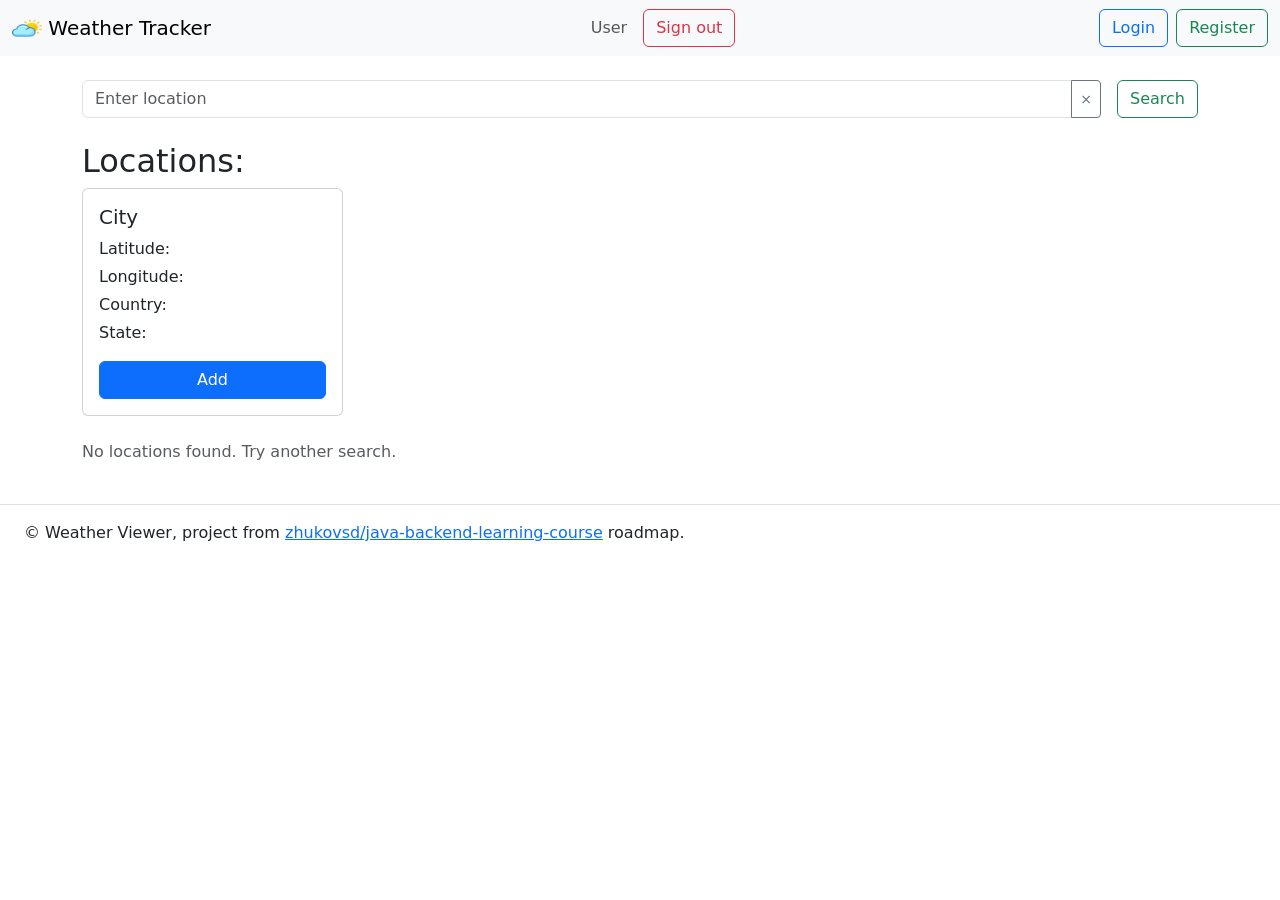
<file: src/main/webapp/WEB-INF/views/search.html>
<!DOCTYPE html>
<html lang="en">
<head>
    <meta charset="UTF-8">
    <title>Weather Viewer – Homepage</title>
    <link href="https://cdn.jsdelivr.net/npm/bootstrap@5.3.0/dist/css/bootstrap.min.css" rel="stylesheet">
    <link rel="stylesheet" th:href="@{/static/style.css}">
    <link rel="icon" type="image/png" th:href="@{/static/weather-app.png}">
</head>
<body>

<nav class="navbar navbar-light bg-light">
    <div class="container-fluid">
        <a class="navbar-brand" href="#" th:href ="@{/home}">
            <img src="../../static/weather-app.png" alt="" width="30" height="24" class="d-inline-block align-text-top">
            Weather Tracker
        </a>

        <div class="d-flex align-items-center" th:if="${username != null}">
            <span class="navbar-text me-3" th:text="${username}">User</span>
            <a href="#" th:href="@{/signout}" class="btn btn-outline-danger">Sign out</a>
        </div>

        <div class="d-flex" th:if="${username == null}">
            <a href="#" th:href="@{/signin}" class="btn btn-outline-primary me-2">Login</a>
            <a href="#" th:href="@{/signup}" class="btn btn-outline-success">Register</a>
        </div>
    </div>
</nav>

<section id="page-content">
    <div class="container mt-4">
        <div class="d-flex my-4">
            <form th:action="@{/weather/search}" method="get" class="d-flex w-100">
                <div class="input-group location-search-input-group me-3">
                    <input class="form-control" type="text"
                           name="location"
                           id = "location"
                           placeholder="Enter location"
                           required>
                    <button class="btn btn-outline-secondary btn-sm clear-input-button" type="button"
                            onclick="this.previousElementSibling.value=''">&times;</button>
                </div>
                <button type="submit" class="btn btn-outline-success">Search</button>
            </form>
        </div>

        <div>
            <h2>Locations:</h2>
            <div class="row">
                <div class="col-12 col-lg-3 col-md-6 mb-4" th:each="loc : ${locations}">
                    <div class="card h-100">
                        <div class="card-body d-flex flex-column">
                            <h5 class="card-title" th:text="${loc.cityName}">City</h5>
                            <p class="card-text mb-1">Latitude: <span th:text="${loc.latitude}"></span></p>
                            <p class="card-text mb-1">Longitude: <span th:text="${loc.longitude}"></span></p>
                            <p class="card-text mb-1">Country: <span th:text="${loc.country}"></span></p>
                            <p class="card-text mb-3">State: <span th:text="${loc.state ?: 'N/A'}"></span></p>
                            <div class="mt-auto">
                                <form th:action="@{/location}" method="post">
                                    <input type="hidden" th:value="${loc.cityName}" name="name"/>
                                    <input type="hidden" th:value="${loc.latitude}" name="latitude"/>
                                    <input type="hidden" th:value="${loc.longitude}" name="longitude"/>
                                    <button type="submit" class="btn btn-primary w-100">Add</button>
                                </form>
                            </div>
                        </div>
                    </div>
                </div>


                <div class="col-12" th:if="${#lists.isEmpty(locations)}">
                    <p class="text-muted">No locations found. Try another search.</p>
                </div>
            </div>
        </div>
    </div>
</section>

<footer class="d-flex flex-wrap justify-content-between align-items-center py-3 mt-4 border-top">
    <div class="px-4">
        <span>© Weather Viewer, project from <a href="https://zhukovsd.github.io/java-backend-learning-course/">zhukovsd/java-backend-learning-course</a> roadmap.</span>
    </div>
</footer>

</body>
</html>
</file>
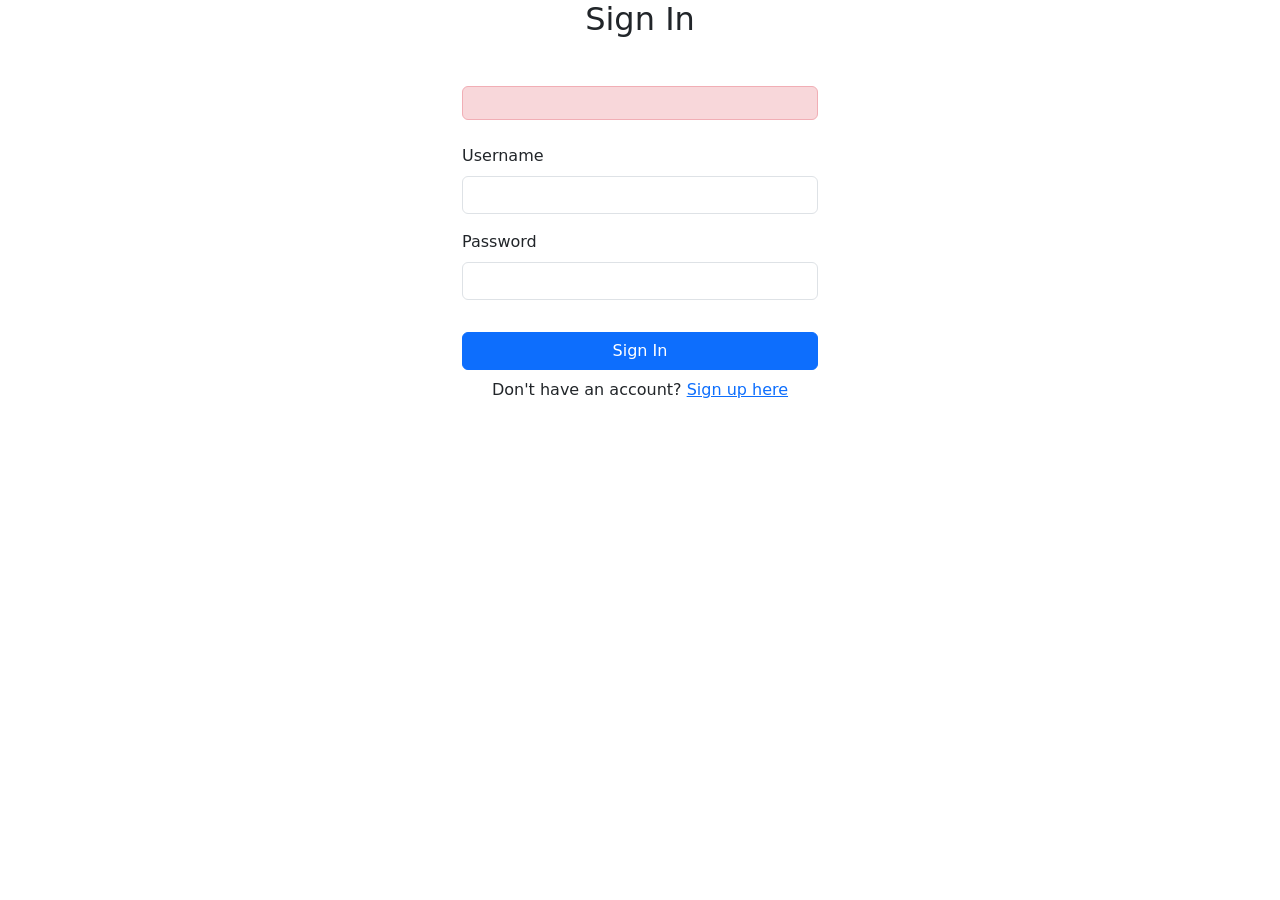
<file: src/main/webapp/WEB-INF/views/sign-in.html>
<!DOCTYPE html>
<html lang="en">
<head>
    <meta charset="UTF-8">
    <title>Weather Viewer – Sign In</title>
    <link href="https://cdn.jsdelivr.net/npm/bootstrap@5.3.0/dist/css/bootstrap.min.css" rel="stylesheet">
    <link rel="stylesheet" th:href="@{/static/style.css}">
    <link rel="icon" type="image/png" th:href="@{/static/weather-app.png}">
</head>
<body>

<div class="container">
    <div class="row justify-content-center">
        <div class="col-6">
            <div class="weather-logo"></div>
        </div>
    </div>

    <h2 class="text-center mb-5">Sign In</h2>

    <div class="row justify-content-center">
        <div class="col-12 col-lg-4 col-md-6 col-sm-12">

            <div class="alert alert-danger text-center"
                 th:if="${errorMessage}"
                 th:text="${errorMessage}">
            </div>

            <form th:action="@{/auth/signin}" method="post" th:object="${signInRequest}" class="mt-4">
                <div class="mb-3">
                    <label for="login" class="form-label">Username</label>
                    <input type="text"
                           class="form-control"
                           id="login"
                           name="login"
                           th:field="*{login}"
                           required/>

                    <div class="text-danger mt-1" th:if="${#fields.hasErrors('login')}" th:errors="*{login}"></div>
                </div>

                <div class="mb-3">
                    <label for="password" class="form-label">Password</label>
                    <input type="password"
                           class="form-control"
                           id="password"
                           name="password"
                           th:field="*{password}"
                           required/>

                    <div class="text-danger mt-1" th:if="${#fields.hasErrors('password')}"
                         th:errors="*{password}"></div>
                </div>

                <button type="submit" class="btn btn-primary w-100 mt-3">Sign In</button>

                <p class="mt-2 text-center">
                    Don't have an account?
                    <a href="#" th:href="@{/auth/signup}">Sign up here</a>
                </p>
            </form>
        </div>
    </div>
</div>

</body>
</html>
</file>
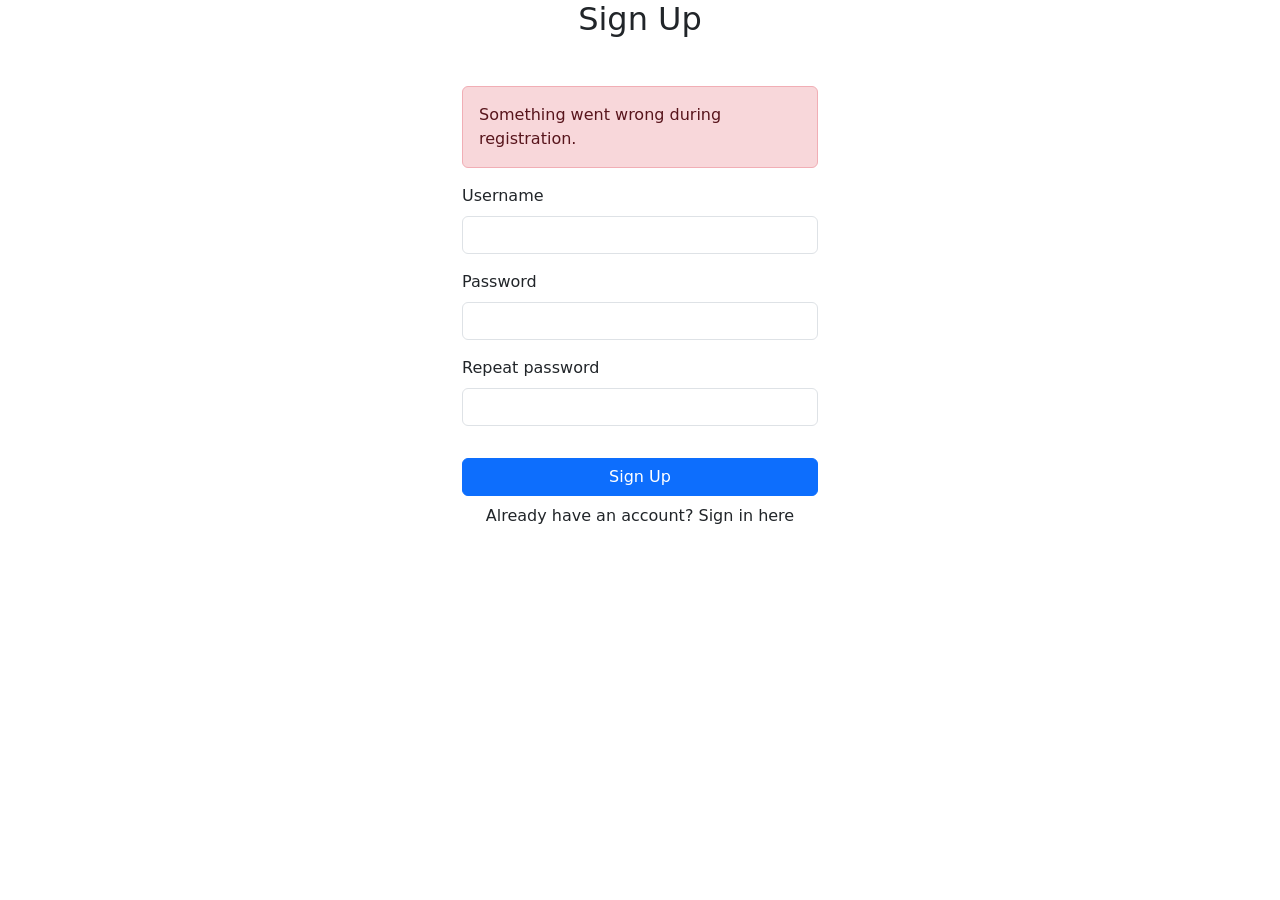
<file: src/main/webapp/WEB-INF/views/sign-up.html>
<!DOCTYPE html>
<html lang="en" xmlns:th="http://www.thymeleaf.org">
<head>
    <meta charset="UTF-8">
    <title>Weather Viewer – Sign Up</title>
    <link href="https://cdn.jsdelivr.net/npm/bootstrap@5.3.0/dist/css/bootstrap.min.css" rel="stylesheet">
    <link rel="stylesheet" th:href="@{/static/style.css}">
    <link rel="icon" type="image/png" th:href="@{/static/weather-app.png}">
</head>
<body>

<div class="container">
    <div class="row justify-content-center">
        <div class="col-6">
            <div class="weather-logo"></div>
        </div>
    </div>

    <h2 class="text-center mb-5">Sign Up</h2>

    <div class="row justify-content-center" th:if="${errorMessage}">
        <div class="col-12 col-lg-4 col-md-6 col-sm-12">
            <div class="alert alert-danger" role="alert" th:text="${errorMessage}">
                Something went wrong during registration.
            </div>
        </div>
    </div>

    <div class="row justify-content-center">
        <div class="col-12 col-lg-4 col-md-6 col-sm-12">

            <form th:action="@{/auth/signup}" method="post" th:object="${signUpRequest}">

                <div class="mb-3">
                    <label for="login" class="form-label">Username</label>
                    <input type="text"
                           class="form-control"
                           id="login"
                           name="login"
                           th:field="*{login}"
                           th:classappend="${#fields.hasErrors('login')} ? 'is-invalid' : ''"
                           required/>

                    <div class="invalid-feedback" th:if="${#fields.hasErrors('login')}" th:errors="*{login}">
                        Invalid username
                    </div>
                </div>


                <div class="mb-3">
                    <label for="password" class="form-label">Password</label>
                    <input type="password"
                           class="form-control"
                           id="password"
                           name="password"
                           th:field="*{password}"
                           th:classappend="${#fields.hasErrors('password')} ? 'is-invalid' : ''"
                           onkeyup="checkPasswordMatch()"
                           required/>

                    <div class="invalid-feedback" th:if="${#fields.hasErrors('password')}" th:errors="*{password}">
                        Invalid password
                    </div>
                </div>


                <div class="mb-3">
                    <label for="repeatPassword" class="form-label">Repeat password</label>
                    <input type="password"
                           class="form-control"
                           id="repeatPassword"
                           name="repeatPassword"
                           onkeyup="checkPasswordMatch()"
                           required/>

                    <div id="passwordMismatch" class="text-danger mt-1" style="display: none;">
                        Passwords do not match
                    </div>
                </div>

                <button type="submit" id="submitBtn" class="btn btn-primary w-100 mt-3">Sign Up</button>

                <p class="mt-2 text-center">
                    Already have an account?
                    <a th:href="@{/auth/signin}">Sign in here</a>
                </p>
            </form>
        </div>
    </div>
</div>

<script>
    function checkPasswordMatch() {
        const password = document.getElementById('password').value;
        const repeatPassword = document.getElementById('repeatPassword').value;
        const mismatchMsg = document.getElementById('passwordMismatch');
        const submitBtn = document.getElementById('submitBtn');

        if (repeatPassword.length > 0) {
            if (password !== repeatPassword) {
                mismatchMsg.style.display = 'block';
                submitBtn.disabled = true;
                document.getElementById('repeatPassword').classList.add('is-invalid');
            } else {
                mismatchMsg.style.display = 'none';
                submitBtn.disabled = false;
                document.getElementById('repeatPassword').classList.remove('is-invalid');
            }
        } else {
            mismatchMsg.style.display = 'none';
            document.getElementById('repeatPassword').classList.remove('is-invalid');
        }
    }
</script>

</body>
</html>
</file>
